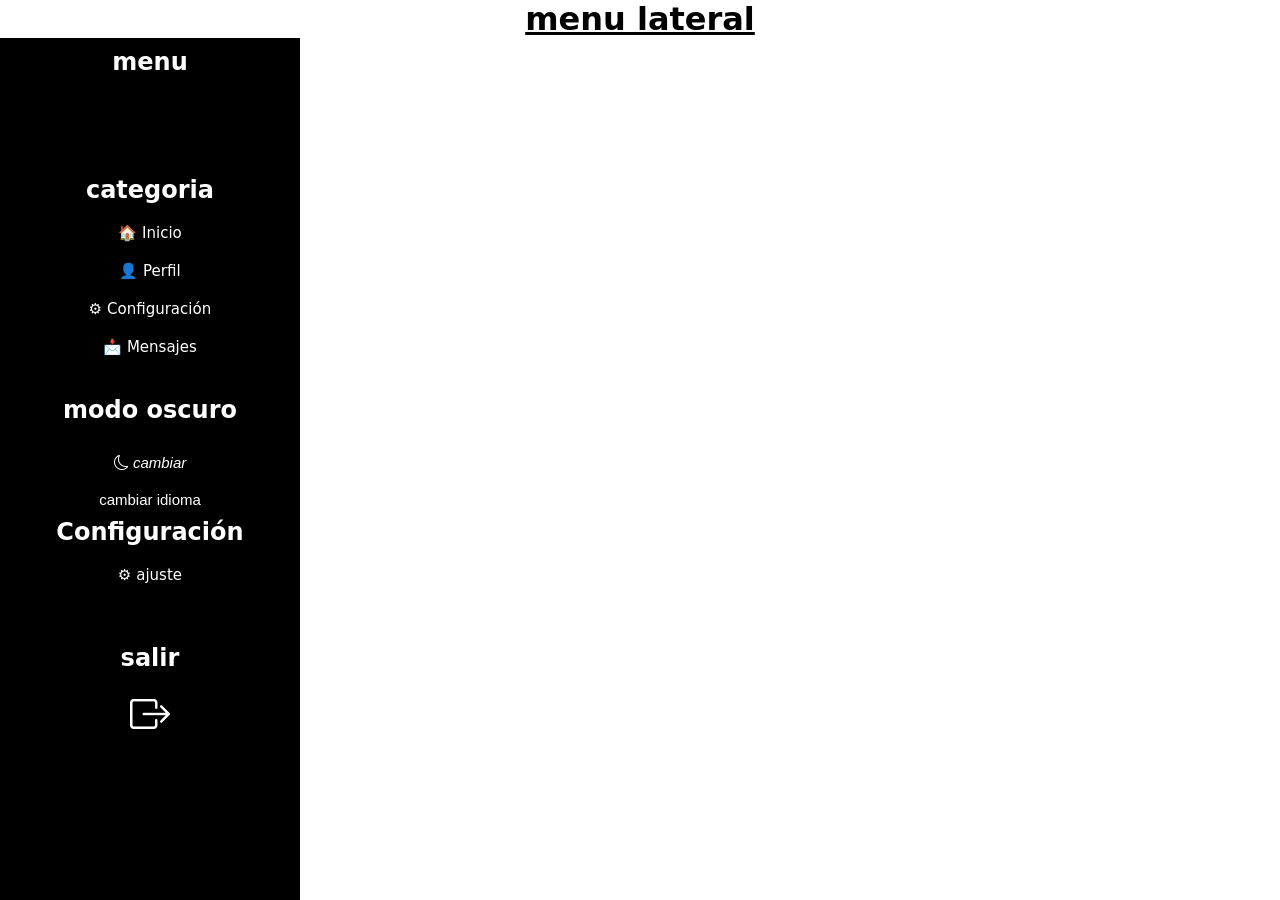
<file: index.html>
<!DOCTYPE html>
<html lang="en">

<head>
    <meta charset="UTF-8">
    <meta name="viewport" content="width=device-width, initial-scale=1.0">
    <link rel="stylesheet" href="https://cdn.jsdelivr.net/npm/bootstrap-icons@1.13.1/font/bootstrap-icons.min.css">
    <link rel="stylesheet" href="style.css">
    <title>Document</title>
</head>

<body>

    <h1>menu lateral</h1>

    <aside class="menu">

        <header class="head-sidebar">
            <h2>menu</h2>
        </header>

        <div class="container">





            <div class="categoria">

                <h2>categoria</h2>
                <ul>
                    <li><a href="#">🏠 Inicio</a></li>
                    <li><a href="#">👤 Perfil</a></li>
                    <li><a href="#">⚙️ Configuración</a></li>
                    <li><a href="#">📩 Mensajes</a></li>

                </ul>



                <div class="modosocuro">

                    <h2>modo oscuro</h2>

                    <button onclick="cambiarcolor()">
                        <i class="bi bi-moon"> cambiar</i>
                    </button>
                    <button>cambiar idioma</button>

                </div>

                <div class="ajuste">

                    <h2>Configuración</h2>
                    <ul>
                        <li><a href="#">⚙ ajuste</a></li>

                    </ul>

                </div>
            </div>
            <footer class="footer-sidevar">

                <h2>salir</h2>

                <ul>
                    <li><i class="bi bi-box-arrow-right"></i></li>
                </ul>
            </footer>


        </div>


    </aside>


</body>

</html>
</file>
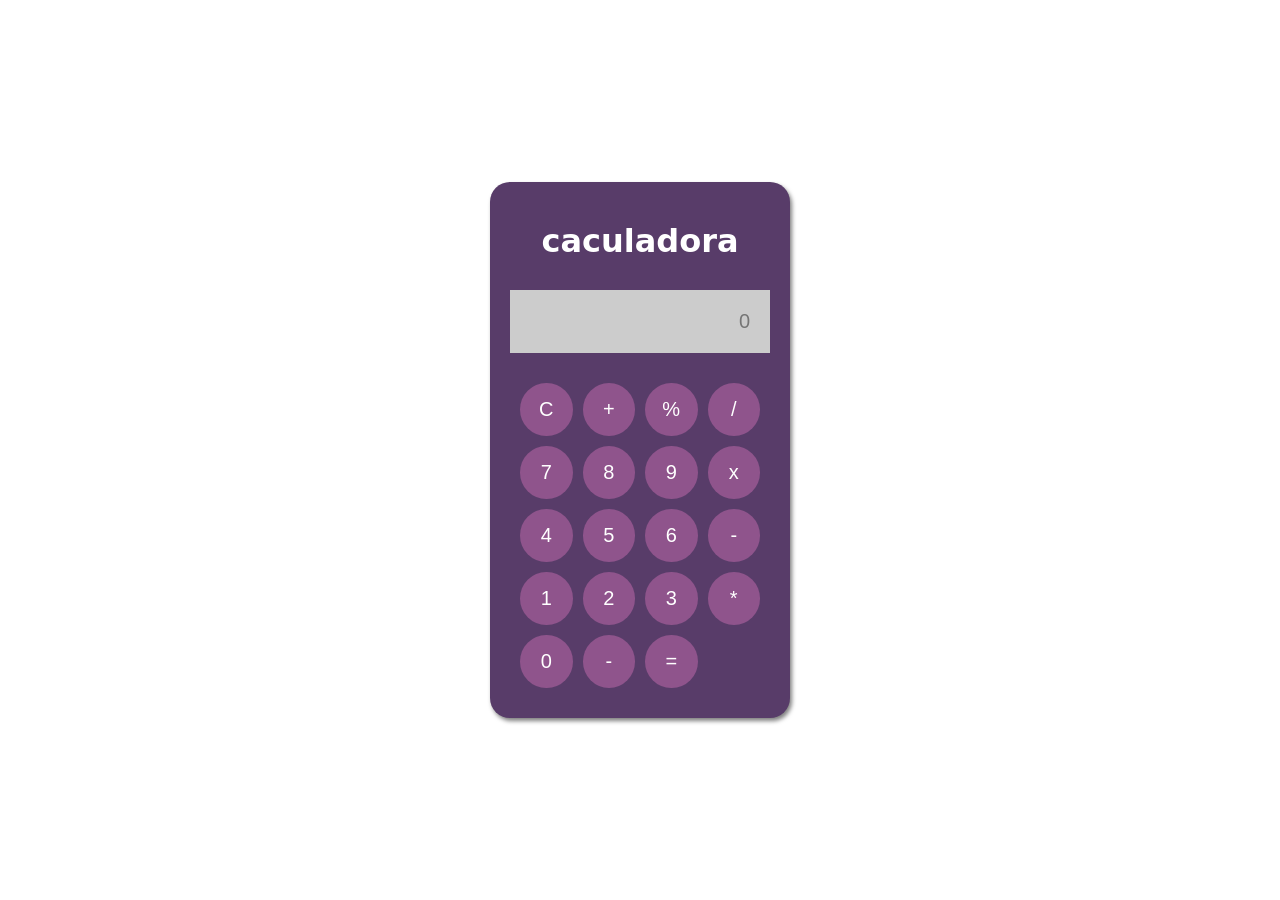
<file: calculadora/index.html>
<!DOCTYPE html>
<html lang="en">

<head>
    <meta charset="UTF-8">
    <meta name="viewport" content="width=device-width, initial-scale=1.0">
    <link rel="stylesheet" href="estilo.css">
    <title>Document</title>
</head>

<body>







    <div class="calculadora">
        <h1>caculadora</h1>

        <input type="text" disabled placeholder="0" id="pantalla">

        <div class="caculadorabtons">



            <button onclick=limpiar()>C</button>
            <button onclick="bton('+')">+</button>
            <button onclick="bton('%')">%</button>
            <button onclick="bton('/')">/</button>
            <button onclick="bton('7')">7</button>
            <button onclick="bton('8')">8</button>
            <button onclick="bton('9')">9</button>
            <button onclick="bton('x')">x</button>
            <button onclick="bton('4')">4</button>
            <button onclick="bton('5')">5</button>
            <button onclick="bton('6')">6</button>
            <button onclick="bton('-')">-</button>
            <button onclick="bton('1')">1</button>
            <button onclick="bton('2')">2</button>
            <button onclick="bton('3')">3</button>
            <button onclick="bton('*')">*</button>
            <button onclick="bton('0')">0</button>
            <button onclick="bton('.')">-</button>
            <button onclick="resultado()">=</button>


        </div>




        <script src="caculadora_script.js"></script>















    </div>

</body>

</html>
</file>
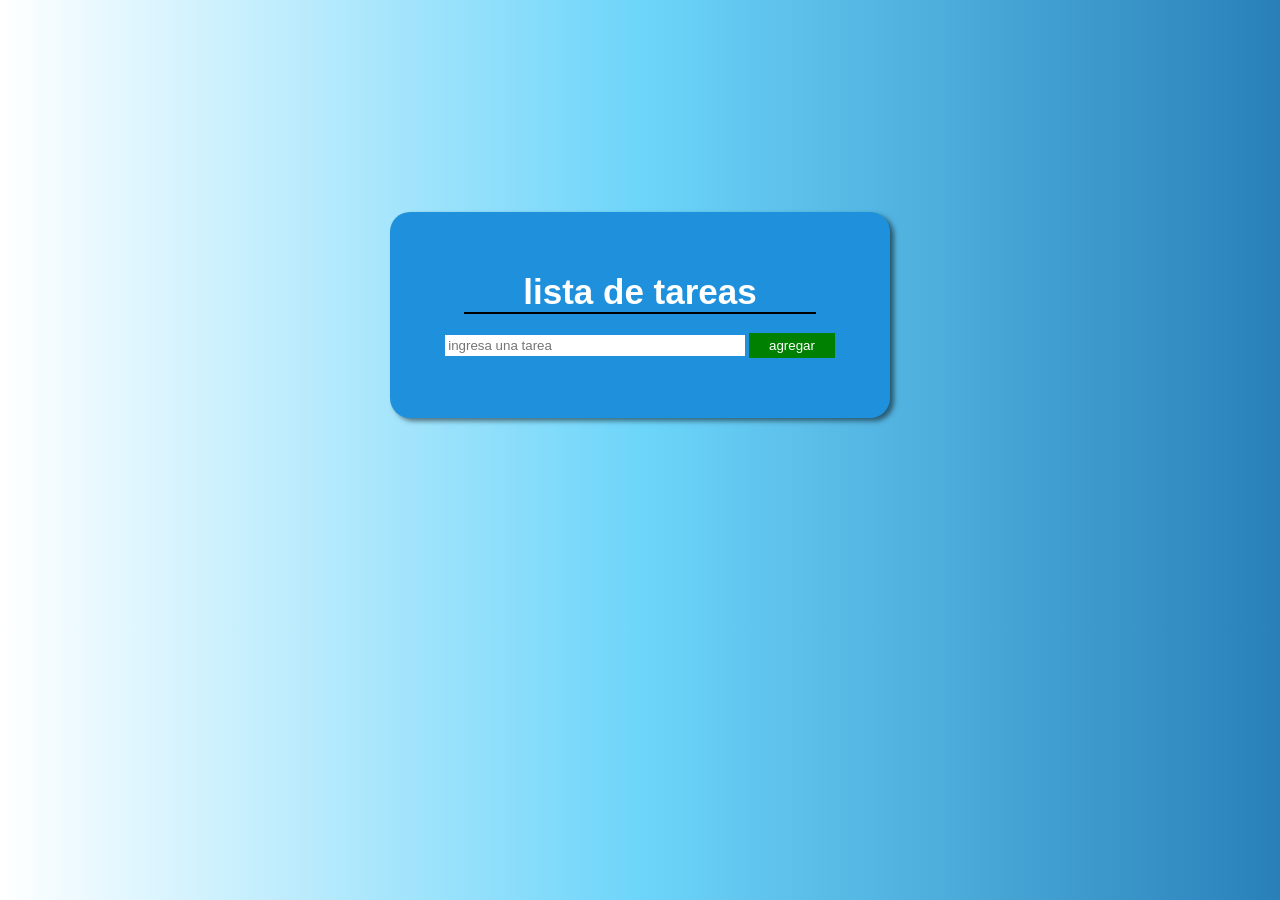
<file: lista_tarea/index.html>
<!DOCTYPE html>
<html lang="en">

<head>
    <meta charset="UTF-8">
    <meta name="viewport" content="width=device-width, initial-scale=1.0">
    <link rel="stylesheet" href="style.css">
    <title>Document</title>
</head>

<body>


    <div class="lista">



        <h1>lista de tareas</h1>

        <input type="text" placeholder="ingresa una tarea " id="texto">

        <button class="agregar" onclick="agregar()">agregar</button>


        <ul class="contendor">






        </ul>








    </div>



    <script src="list.js"></script>




</body>

</html>
</file>
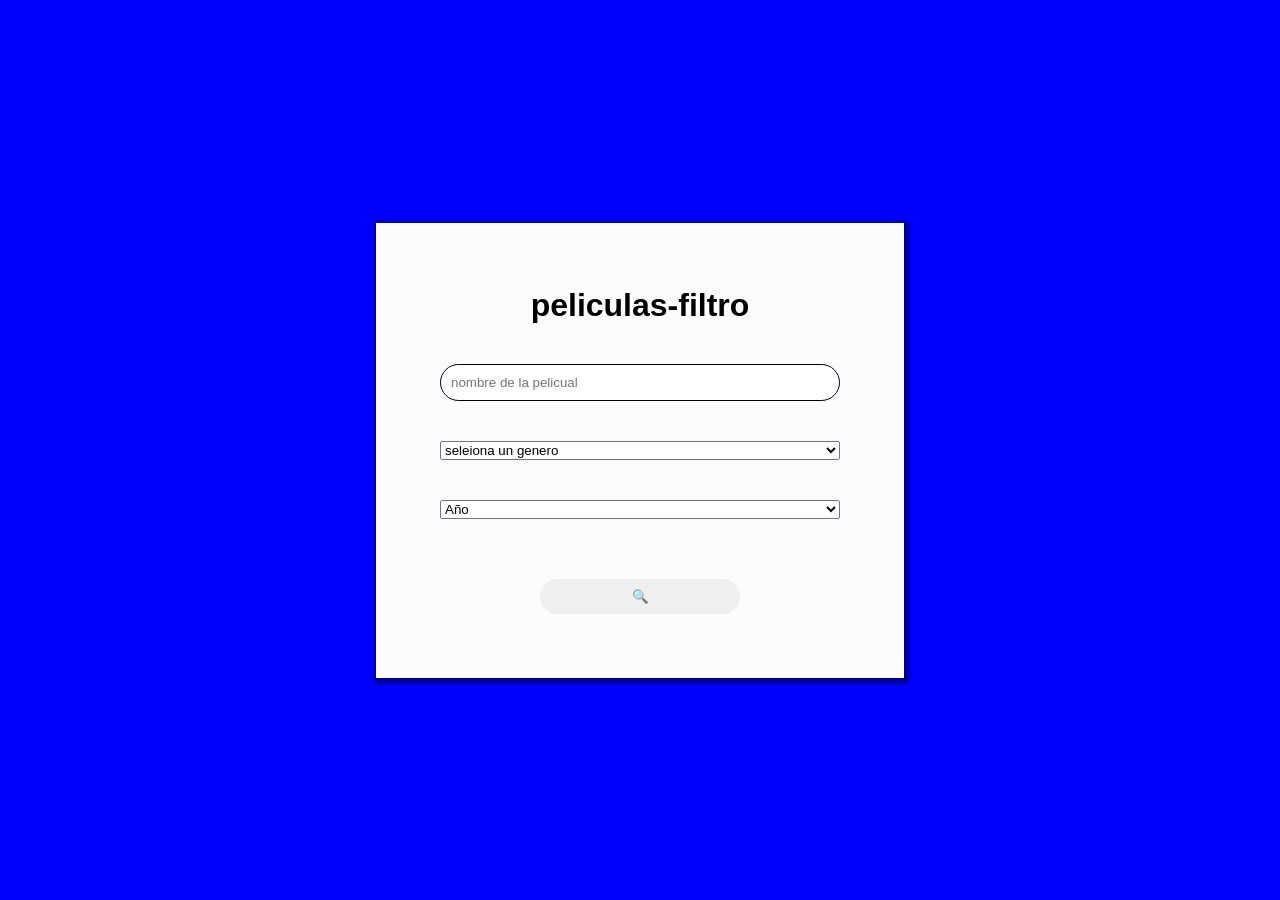
<file: proyecto/index.html>
<!DOCTYPE html>
<html lang="en">

<head>
    <meta charset="UTF-8">
    <meta name="viewport" content="width=device-width, initial-scale=1.0">
    <link rel="stylesheet" href="jestilo.css">
    <title>Document</title>
</head>

<body>




    <form action="">
        <h1>peliculas-filtro</h1>

        <input type="text" placeholder="nombre de la pelicual" id="texto">


        <select name="opcion" id="opcion">

            <option value="">seleiona un genero</option>


        </select>


        <select name="año" id="opcion2">

            <option value="">Año</option>
        </select>
        <button type="button" id="bton">🔍</button>




    </form>









    <script src="pelicula.js"></script>

</body>

</html>
</file>
<file: style.css>
* {

    padding: 0;
    margin: 0;
    box-sizing: border-box;

}



body {

    font-family: system-ui, -apple-system, BlinkMacSystemFont, 'Segoe UI', Roboto, Oxygen, Ubuntu, Cantarell, 'Open Sans', 'Helvetica Neue', sans-serif;





}

h1 {

    text-align: center;
    text-decoration: underline;

}

.menu {

    position: fixed;
    width: 300px;
    height: 100vh;
    background-color: black;
    color: white;
    display: flex;
    flex-direction: column;

}


.head-sidebar {

    margin: 10px;
    text-align: center;
    margin-bottom: 100px;
}

.head-sidebar h2 {

    text-align: center;

}


.categoria a {

    text-decoration: none;
    color: white;
    display: flex;
    align-items: center;
    justify-content: center;
    font-size: 15px;
    transition: 0.3s ease-in-out;

}

.categoria a:hover {
    background-color: white;
    color: black;
    padding: 20px;
}

.categoria ul {

    list-style: none;
    padding: 20px;


}

.categoria li {

    padding-bottom: 20px;


}

.modosocuro {
    display: flex;
    flex-direction: column;
    gap: 10px;
}

.modosocuro h2 {

    margin-bottom: 20px;

}



.modosocuro button {

    text-align: left;
    border: none;
    color: white;
    background-color: transparent;
    font-size: 20px;
    margin-bottom: 10px;
    font-size: 15px;
    transition: 0.3s ease-in-out;
    display: flex;
    justify-content: center;


}

.modosocuro button:hover {

    background-color: white;
    color: black;
    padding: 20px;
}



.footer-sidevar {
    display: flex;
    flex-direction: column;
    gap: 20px;
    padding: 20px;
}


.footer-sidevar li {

    display: flex;
    justify-content: center;
    font-size: 40px;

}


h2 {
    text-align: center;
}

a {

    font-size: 15px;
}


.menu.dark {
    background-color: white;
    color: black;
}

.menu.dark a {
    color: black;
}

.menu.dark button {
    color: black;
}


/* opcional: fondo general */
body.dark {
    background-color: #f5f5f5;
    color: black;
}
</file>
<file: calculadora/estilo.css>
* {

    margin: 0;
    padding: 0;
    box-sizing: border-box;
}




body {

    display: flex;
    align-items: center;
    justify-content: center;
    height: 100vh;
}


.calculadora {
    width: 300px;
    padding: 20px;
    background-color: #583c69;
    border-radius: 20px;
    text-align: center;
    box-shadow: 2px 3px 4px rgba(0, 0, 0, 0.5);
}

.calculadora h1 {

    text-align: center;
    margin-bottom: 10px;
    font-family: system-ui, -apple-system, BlinkMacSystemFont, 'Segoe UI', Roboto, Oxygen, Ubuntu, Cantarell, 'Open Sans', 'Helvetica Neue', sans-serif;
    color: white;
    padding: 20px;
}

.calculadora input {

    width: 100%;
    border-bottom: 15px;
    border: none;
    background-color: #ccc;
    padding: 20px;
    margin-bottom: 20px;
    text-align: right;
    font-size: 20px;
    color: black;
}


.caculadorabtons {


    display: grid;
    grid-template-columns: repeat(4, 1fr);
    gap: 10px;
    padding: 10px;
    transition: 0.3s ease-in;



}



.caculadorabtons button {

    border: none;
    border-radius: 50%;
    padding: 15px;
    font-size: 20px;
    background-color: #8f548c;
    color: white;
    cursor: pointer;
}


.caculadorabtons button:hover {

    background-color: #dc75b6;


}
</file>
<file: lista_tarea/style.css>
* {

    padding: 0;
    margin: 0;
    box-sizing: border-box;

}



body {

    display: flex;
    align-items: center;
    justify-content: center;
    height: 70vh;
    background: #1f4037;
    background: #2980B9;
    /* fallback for old browsers */
    background: -webkit-linear-gradient(to right, #FFFFFF, #6DD5FA, #2980B9);
    /* Chrome 10-25, Safari 5.1-6 */
    background: linear-gradient(to right, #FFFFFF, #6DD5FA, #2980B9);
    /* W3C, IE 10+/ Edge, Firefox 16+, Chrome 26+, Opera 12+, Safari 7+ */

}


.lista {

    background-color: #1F91DC;
    padding: 40px 55px;
    border: none;
    border-radius: 20px;
    box-shadow: 4px 3px 5px rgb(0, 0, 0, 0.5);


}


.lista h1 {

    font-size: 35px;
    margin: 1.2rem;
    color: white;
    font-family: Arial, Helvetica, sans-serif;
    text-align: center;
    border-bottom: 2px solid black;
}



.lista input {
    width: 300px;
    border: none;
    padding: .2rem;
}


.lista button {

    padding: 5px 20px;
    border: none;

}

.lista .agregar {

    background-color: green;
    color: white;
    font-family: Arial, Helvetica, sans-serif;
    cursor: pointer;
    transition: 0.3s ease-in;
}

.lista .agregar:hover {

    background-color: darkgreen;
    color: black;

}




ul {


    width: 300px;
    margin: 0 auto;
    margin-top: 20px;
}


li {

    margin-bottom: 10px;
    background-color: white;
    list-style: none;
    padding: 20px;
    position: relative;
    cursor: pointer;
    font-family: Arial, Helvetica, sans-serif;
    color: black;
    font-weight: bolder;
    box-shadow: 2px 2px 12px rgb(0, 0, 0, 0.5);



}

.completo {

    text-decoration: line-through;
}


li button {

    background-color: red;
    position: absolute;
    right: 10px;
    color: black;
    text-align: center;
    padding: 10px 20px;
    cursor: pointer;
    font-weight: bolder;
    top: 50%;
    transform: translatey(-50%);
    border-radius: 20px;

}
</file>
<file: proyecto/jestilo.css>
* {
    padding: 0;
    margin: 0;
}


body {

    display: flex;
    flex-direction: column;
    align-items: center;
    justify-content: center;
    height: 100vh;
    gap: 20px;
    font-family: 'Trebuchet MS', 'Lucida Sans Unicode', 'Lucida Grande', 'Lucida Sans', Arial, sans-serif;
    background-color: blue;
}

form {


    display: flex;
    flex-direction: column;
    gap: 40px;
    width: 400px;
    background-color: #fcfcff;
    padding: 4rem;
    box-shadow: 2px 2px 4px 3px rgb(0, 0, 0, 0.5);


}



h1 {
    text-align: center;

}

form button {

    padding: 10px 43px;
    width: 200px;
    margin: 0 auto;
    border: none;
    border-radius: 20px;
    margin-top: 20px;
    cursor: pointer;
}


form input {


    padding: 10px;
    border-radius: 20px;
    border: 0.1px solid;


}

section {


    width: 400px;
    background-color: white;
    color: black;
    padding: 40px;
    

}
</file>
